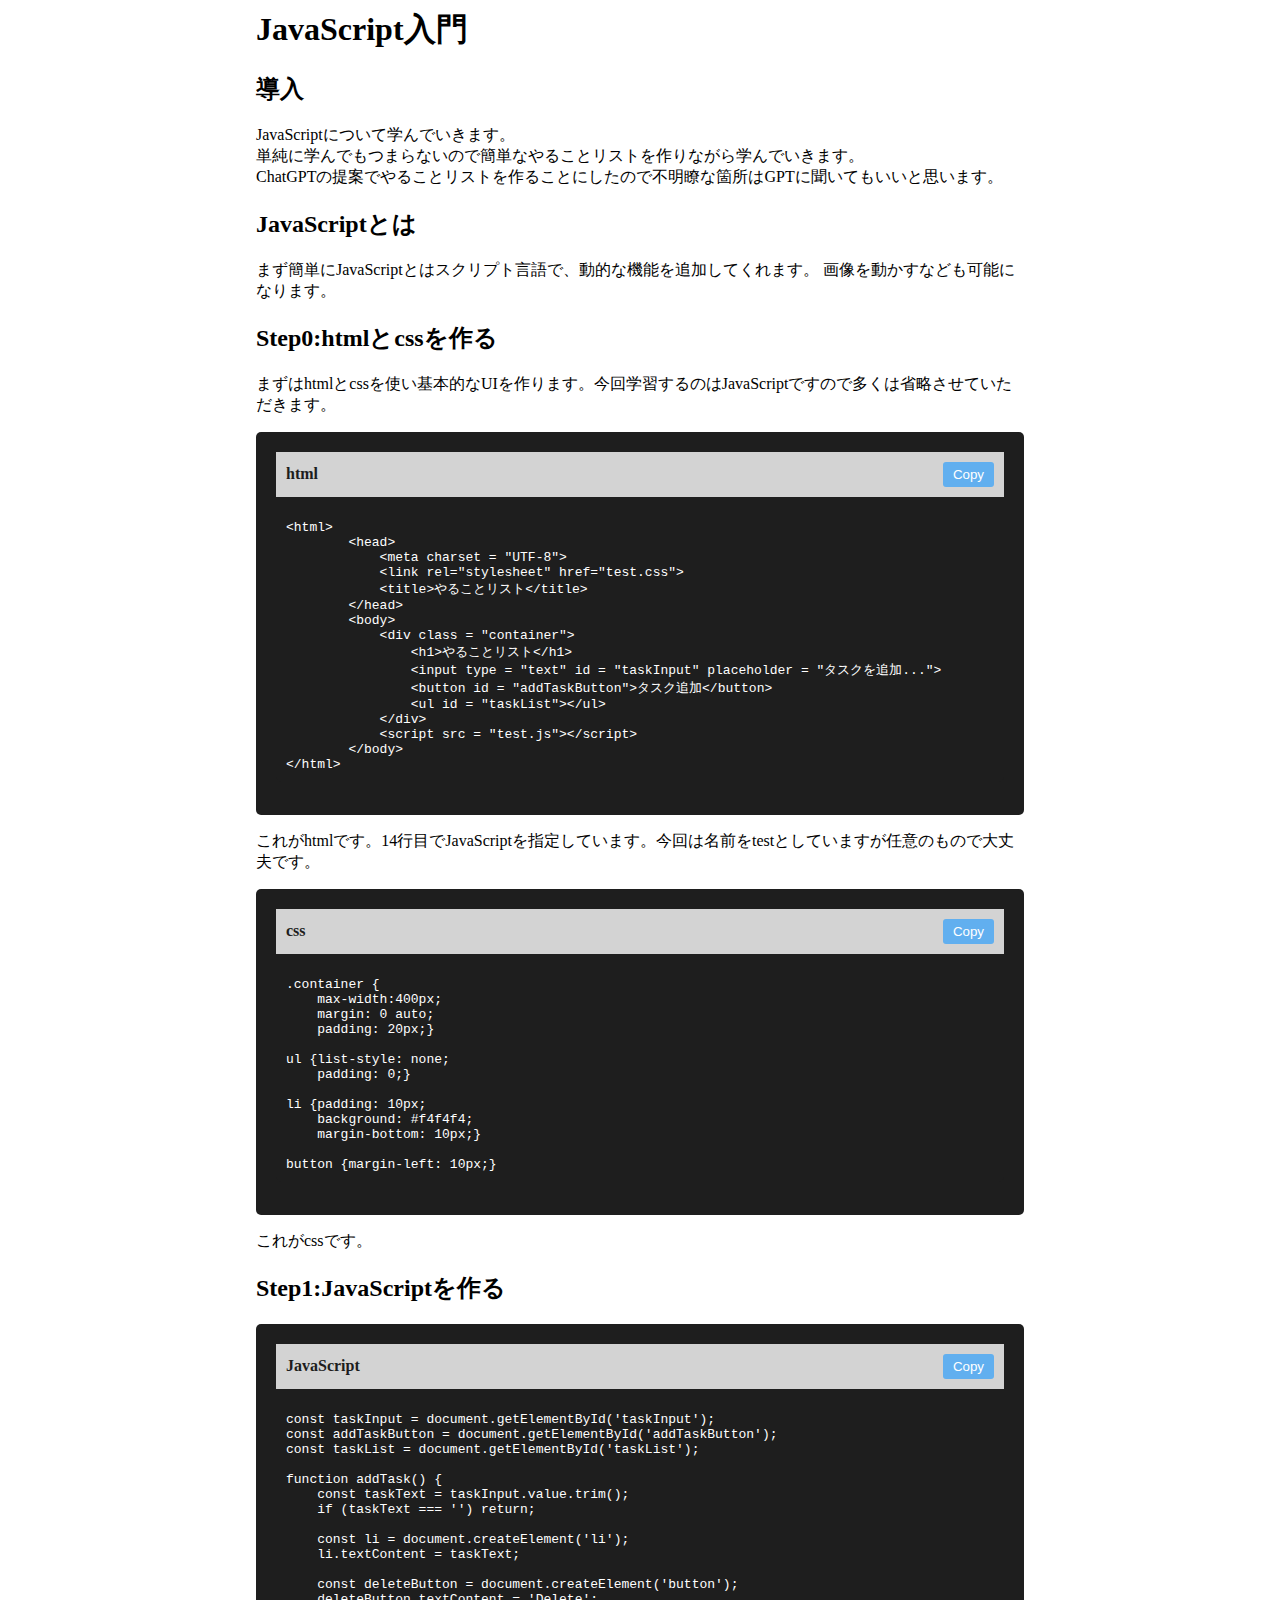
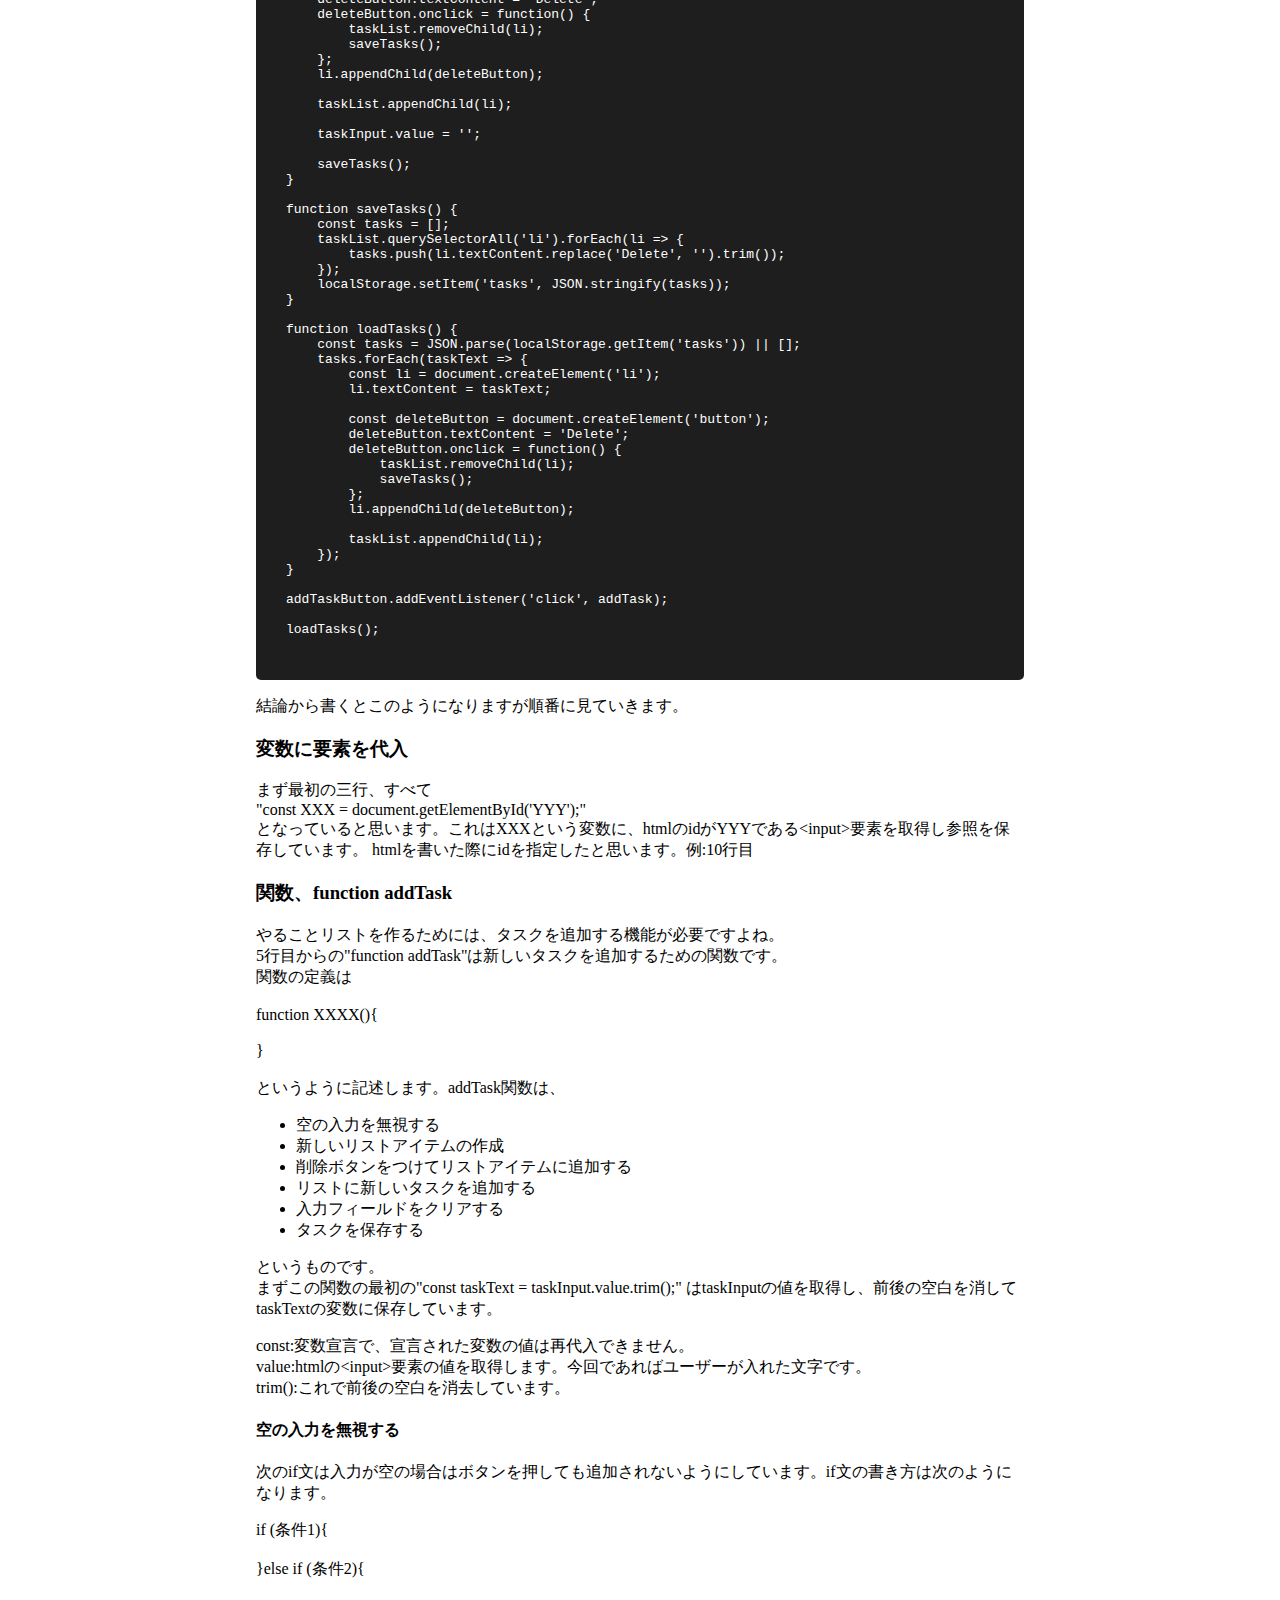
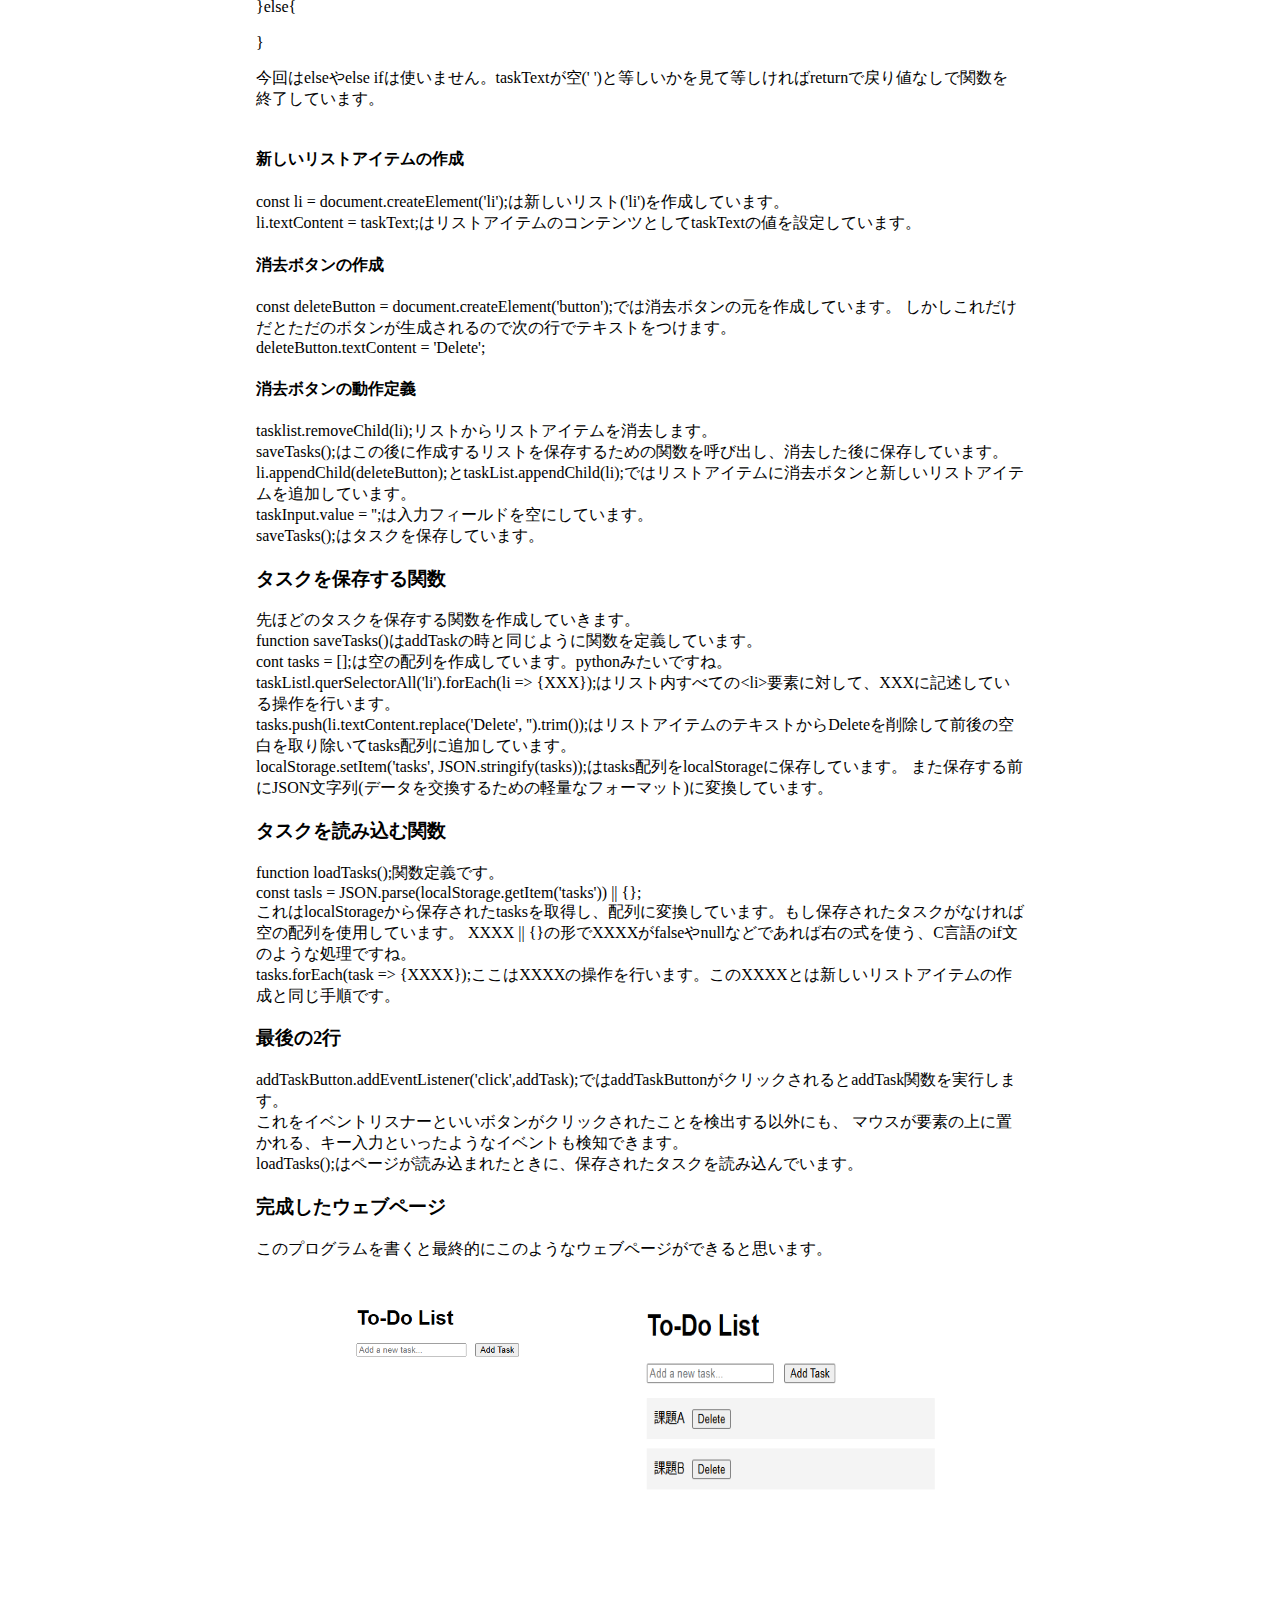
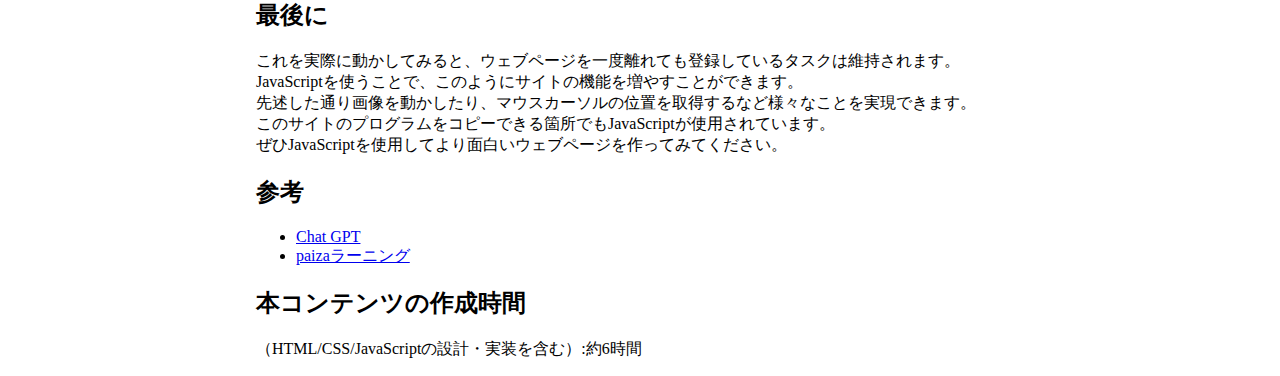
<file: index.html>
<html lang = "jp">
<head>
    <meta charset="utf-8">
    <title>JavaScript入門</title>
    <link rel="stylesheet" href="a.css">
</head>
<body>
    <div class="container">
        <h1>JavaScript入門</h1>
        <h2>導入</h2>
        <p>JavaScriptについて学んでいきます。<br>
            単純に学んでもつまらないので簡単なやることリストを作りながら学んでいきます。<br>
            ChatGPTの提案でやることリストを作ることにしたので不明瞭な箇所はGPTに聞いてもいいと思います。<br>
        </p>

        <h2>JavaScriptとは</h2>
        <p>
            まず簡単にJavaScriptとはスクリプト言語で、動的な機能を追加してくれます。
            画像を動かすなども可能になります。
        </p>

        <h2>Step0:htmlとcssを作る</h2>
        <P>
            まずはhtmlとcssを使い基本的なUIを作ります。今回学習するのはJavaScriptですので多くは省略させていただきます。
        </P>
        <div class = "code-container">
            <div class = "title-bar">
                <span class = "code-title">html</span>
                    <button class = "copy-button" onclick = "copyCode('code1')">Copy</button>
                </div>
            <pre class = "code-block"><code id = "code1">&lt;html&gt;
        &lt;head&gt;
            &lt;meta charset = "UTF-8"&gt;
            &lt;link rel="stylesheet" href="test.css"&gt;
            &lt;title&gt;やることリスト&lt;/title&gt;
        &lt;/head&gt;
        &lt;body&gt;
            &lt;div class = "container"&gt;
                &lt;h1&gt;やることリスト&lt;/h1&gt;
                &lt;input type = "text" id = "taskInput" placeholder = "タスクを追加..."&gt;
                &lt;button id = "addTaskButton"&gt;タスク追加&lt;/button&gt;
                &lt;ul id = "taskList"&gt;&lt;/ul&gt;
            &lt;/div&gt;
            &lt;script src = "test.js"&gt;&lt;/script&gt;
        &lt;/body&gt;
&lt;/html&gt;</code></pre>
            <div id = "copy-notification1" class="hidden">Code copied to clipboard!</div>
    </div>
    <p>
        これがhtmlです。14行目でJavaScriptを指定しています。今回は名前をtestとしていますが任意のもので大丈夫です。<br>
    </p>

    <div class = "code-container">
        <div class = "title-bar">
            <span class = "code-title">css</span>
                <button class = "copy-button" onclick = "copyCode('code2')">Copy</button>
            </div>
        <pre class = "code-block"><code id = "code2">.container {
    max-width:400px; 
    margin: 0 auto;
    padding: 20px;}
    
ul {list-style: none;
    padding: 0;}
    
li {padding: 10px; 
    background: #f4f4f4; 
    margin-bottom: 10px;}
                
button {margin-left: 10px;}</code></pre>
        <div id = "copy-notification2" class = "hidden">Code copied to clipboard!</div>
    </div>
    <p>
        これがcssです。
    </p>

    <h2>Step1:JavaScriptを作る</h2>

    <div class = "code-container">
        <div class = "title-bar">
            <span class = "code-title">JavaScript</span>
                <button class = "copy-button" onclick = "copyCode('code3')">Copy</button>
            </div>
        <pre class = "code-block"><code id = "code3">const taskInput = document.getElementById('taskInput');
const addTaskButton = document.getElementById('addTaskButton');
const taskList = document.getElementById('taskList');

function addTask() {
    const taskText = taskInput.value.trim();
    if (taskText === '') return;

    const li = document.createElement('li');
    li.textContent = taskText;

    const deleteButton = document.createElement('button');
    deleteButton.textContent = 'Delete';
    deleteButton.onclick = function() {
        taskList.removeChild(li);
        saveTasks();
    };
    li.appendChild(deleteButton);

    taskList.appendChild(li);

    taskInput.value = '';

    saveTasks();
}

function saveTasks() {
    const tasks = [];
    taskList.querySelectorAll('li').forEach(li => {
        tasks.push(li.textContent.replace('Delete', '').trim());
    });
    localStorage.setItem('tasks', JSON.stringify(tasks));
}

function loadTasks() {
    const tasks = JSON.parse(localStorage.getItem('tasks')) || [];
    tasks.forEach(taskText => {
        const li = document.createElement('li');
        li.textContent = taskText;

        const deleteButton = document.createElement('button');
        deleteButton.textContent = 'Delete';
        deleteButton.onclick = function() {
            taskList.removeChild(li);
            saveTasks();
        };
        li.appendChild(deleteButton);

        taskList.appendChild(li);
    });
}

addTaskButton.addEventListener('click', addTask);

loadTasks();</code></pre>
        <div id = "copy-notification3" class = "hidden">Code copied to clipboard!</div>
    </div>

    <p>
        結論から書くとこのようになりますが順番に見ていきます。<br>
        <h3>変数に要素を代入</h3>
        まず最初の三行、すべて<br>
        "const XXX = document.getElementById('YYY');"<br>
        となっていると思います。これはXXXという変数に、htmlのidがYYYである&lt;input&gt;要素を取得し参照を保存しています。
        htmlを書いた際にidを指定したと思います。例:10行目
    </p>

    <p>
        <h3>関数、function addTask</h3>
        やることリストを作るためには、タスクを追加する機能が必要ですよね。<br>
        5行目からの"function addTask"は新しいタスクを追加するための関数です。<br>
        関数の定義は<br>
        <br>
        function XXXX(){<br>
        <br>
        }<br>
        <br>
        というように記述します。addTask関数は、<br>
        <ul>
            <li>空の入力を無視する</li>
            <li>新しいリストアイテムの作成</li>
            <li>削除ボタンをつけてリストアイテムに追加する</li>
            <li>リストに新しいタスクを追加する</li>
            <li>入力フィールドをクリアする</li>
            <li>タスクを保存する</li>
        </ul>
        というものです。<br>
        まずこの関数の最初の"const taskText = taskInput.value.trim();"
        はtaskInputの値を取得し、前後の空白を消してtaskTextの変数に保存しています。<br>
        <p class = codeex>
            const:変数宣言で、宣言された変数の値は再代入できません。<br>
            value:htmlの&lt;input&gt;要素の値を取得します。今回であればユーザーが入れた文字です。<br>
            trim():これで前後の空白を消去しています。<br>
        </p>

        <h4>空の入力を無視する</h4>
        次のif文は入力が空の場合はボタンを押しても追加されないようにしています。if文の書き方は次のようになります。<br>
        <p class = codeex>
            if (条件1){<br>
            <br>
            }else if (条件2){<br>
            <br>
            }else{<br>
            <br>
            }
        </p>
        今回はelseやelse ifは使いません。taskTextが空(' ')と等しいかを見て等しければreturnで戻り値なしで関数を終了しています。<br>
        <br>
        <h4>新しいリストアイテムの作成</h4>
        const li = document.createElement('li');は新しいリスト('li')を作成しています。<br>
        li.textContent = taskText;はリストアイテムのコンテンツとしてtaskTextの値を設定しています。<br>
        <h4>消去ボタンの作成</h4>
        const deleteButton = document.createElement('button');では消去ボタンの元を作成しています。
        しかしこれだけだとただのボタンが生成されるので次の行でテキストをつけます。<br>
        deleteButton.textContent = 'Delete';<br>
        <h4>消去ボタンの動作定義</h4>
        tasklist.removeChild(li);リストからリストアイテムを消去します。<br>
        saveTasks();はこの後に作成するリストを保存するための関数を呼び出し、消去した後に保存しています。<br>
        li.appendChild(deleteButton);とtaskList.appendChild(li);ではリストアイテムに消去ボタンと新しいリストアイテムを追加しています。<br>
        taskInput.value = '';は入力フィールドを空にしています。<br>
        saveTasks();はタスクを保存しています。
    </p>

    <h3>タスクを保存する関数</h3>
    <p>
        先ほどのタスクを保存する関数を作成していきます。<br>
        function saveTasks()はaddTaskの時と同じように関数を定義しています。<br>
        cont tasks = [];は空の配列を作成しています。pythonみたいですね。<br>
        taskListl.querSelectorAll('li').forEach(li => {XXX});はリスト内すべての&lt;li&gt;要素に対して、XXXに記述している操作を行います。<br>
        tasks.push(li.textContent.replace('Delete', '').trim());はリストアイテムのテキストからDeleteを削除して前後の空白を取り除いてtasks配列に追加しています。<br>
        localStorage.setItem('tasks', JSON.stringify(tasks));はtasks配列をlocalStorageに保存しています。
        また保存する前にJSON文字列(データを交換するための軽量なフォーマット)に変換しています。<br>
    </p>

    <h3>タスクを読み込む関数</h3>
    <p>
        function loadTasks();関数定義です。<br>
        const tasls = JSON.parse(localStorage.getItem('tasks')) || {};<br>
        これはlocalStorageから保存されたtasksを取得し、配列に変換しています。もし保存されたタスクがなければ空の配列を使用しています。
        XXXX || {}の形でXXXXがfalseやnullなどであれば右の式を使う、C言語のif文のような処理ですね。<br>
        tasks.forEach(task => {XXXX});ここはXXXXの操作を行います。このXXXXとは新しいリストアイテムの作成と同じ手順です。<br>
    </p>

    <h3>最後の2行</h3>
    <p>
        addTaskButton.addEventListener('click',addTask);ではaddTaskButtonがクリックされるとaddTask関数を実行します。<br>
        これをイベントリスナーといいボタンがクリックされたことを検出する以外にも、
        マウスが要素の上に置かれる、キー入力といったようなイベントも検知できます。<br>
        loadTasks();はページが読み込まれたときに、保存されたタスクを読み込んでいます。
    </p>

    <h3>完成したウェブページ</h3>
    <p>
        このプログラムを書くと最終的にこのようなウェブページができると思います。
    </p>
    <img src="To-do-listA.png" alt = "To do list" width="350" height="300">
    <img src="To-do-listB.png" alt = "To do list" width="370" height="300">
    
    <h2>最後に</h2>
    <p>
        これを実際に動かしてみると、ウェブページを一度離れても登録しているタスクは維持されます。<br>
        JavaScriptを使うことで、このようにサイトの機能を増やすことができます。<br>
        先述した通り画像を動かしたり、マウスカーソルの位置を取得するなど様々なことを実現できます。<br>
        このサイトのプログラムをコピーできる箇所でもJavaScriptが使用されています。<br>
        ぜひJavaScriptを使用してより面白いウェブページを作ってみてください。
    </p>

    <h2>参考</h2>
    <ul>
        <li><a href="https://chatgpt.com/">Chat GPT</a></li>
        <li><a href="https://paiza.jp/works">paizaラーニング</a></li>
    </ul>

    <h2>本コンテンツの作成時間</h2>
    <p>
        （HTML/CSS/JavaScriptの設計・実装を含む）:約6時間
    </p>

    <script src="a.js"></script>

</body>
</html>
</file>
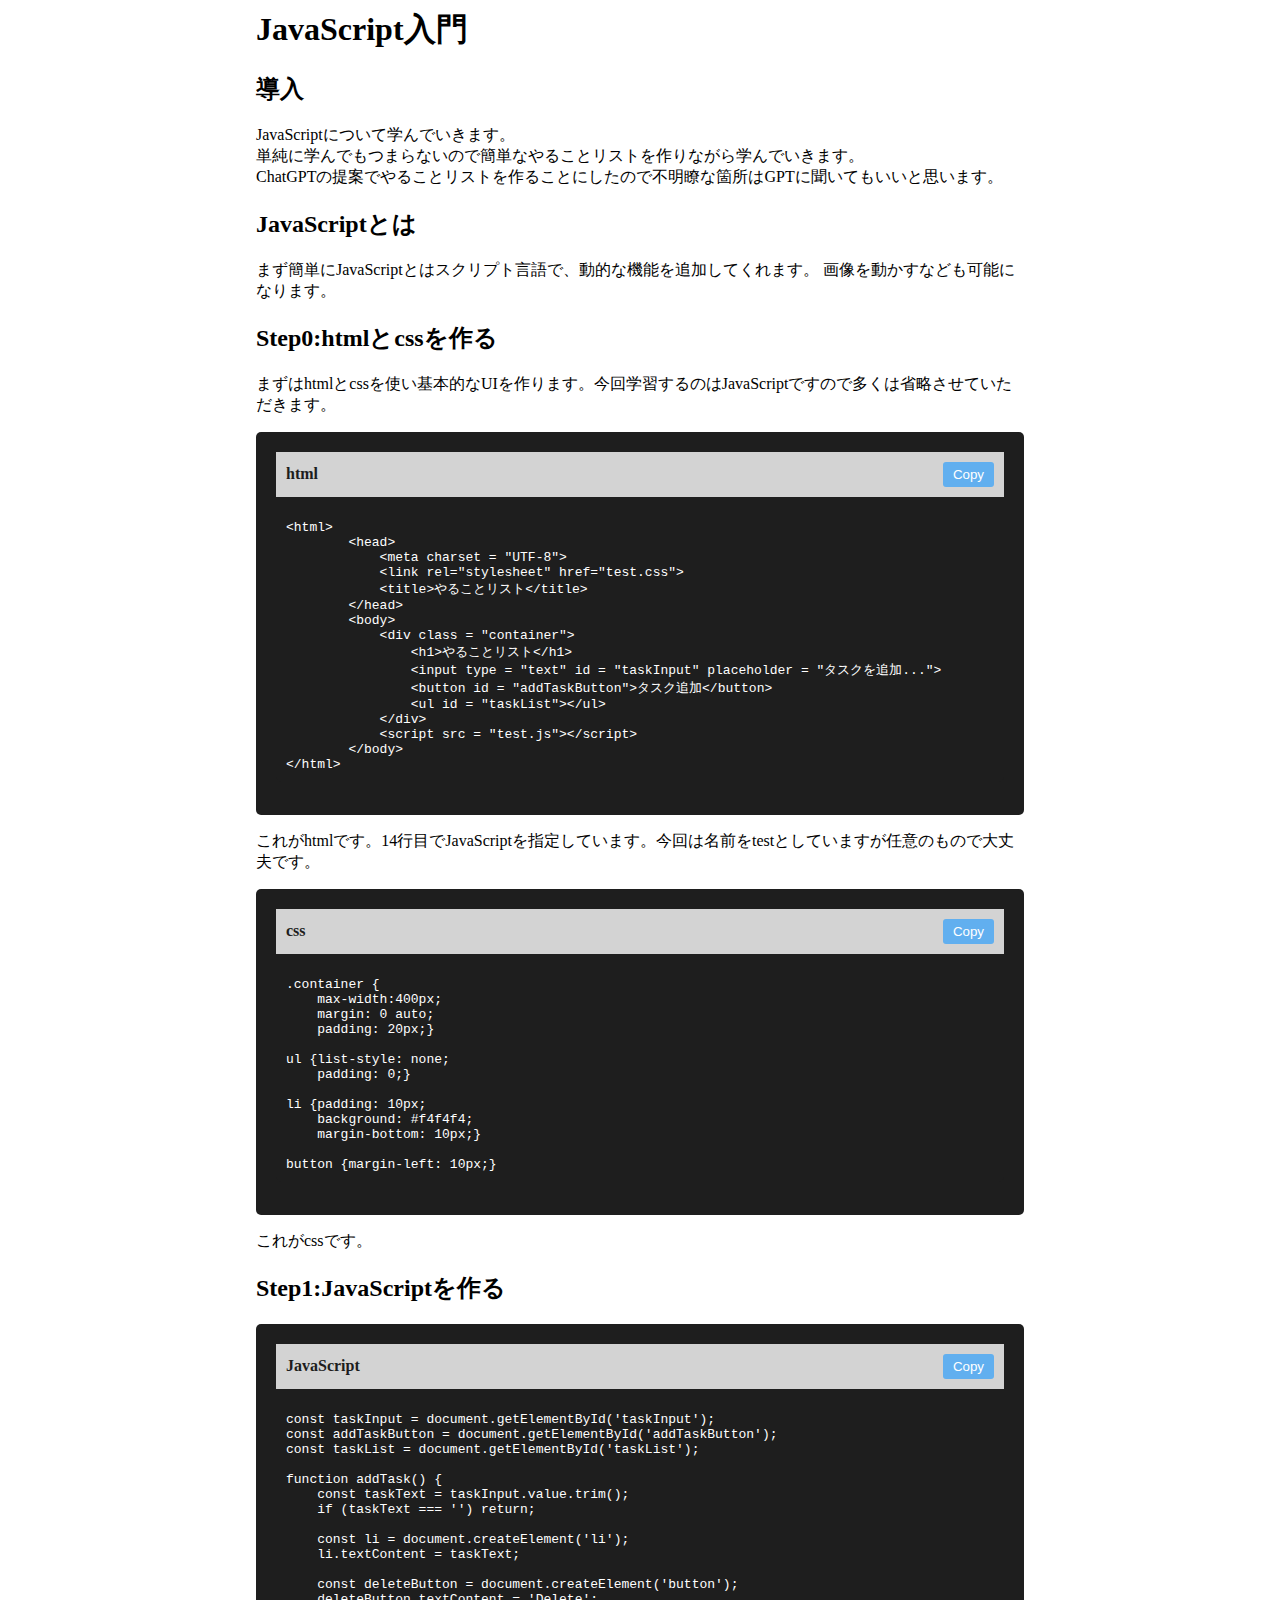
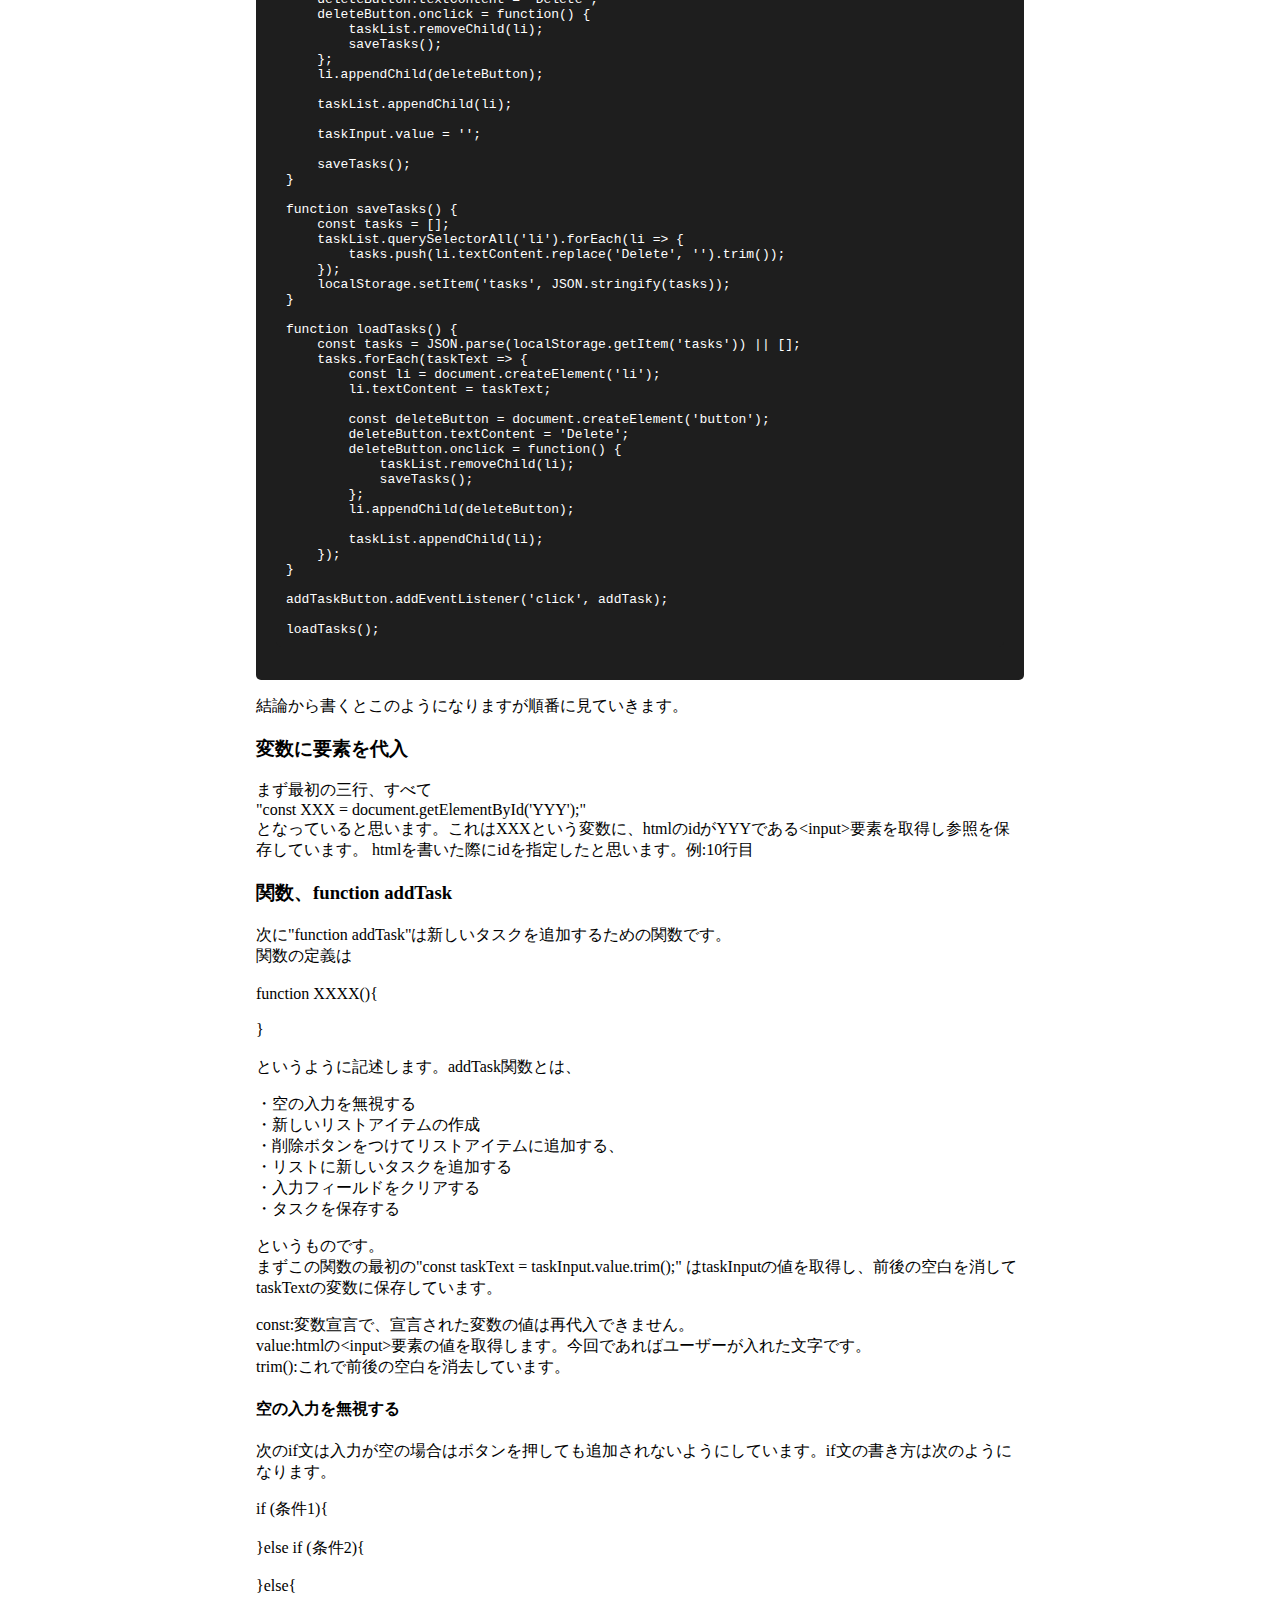
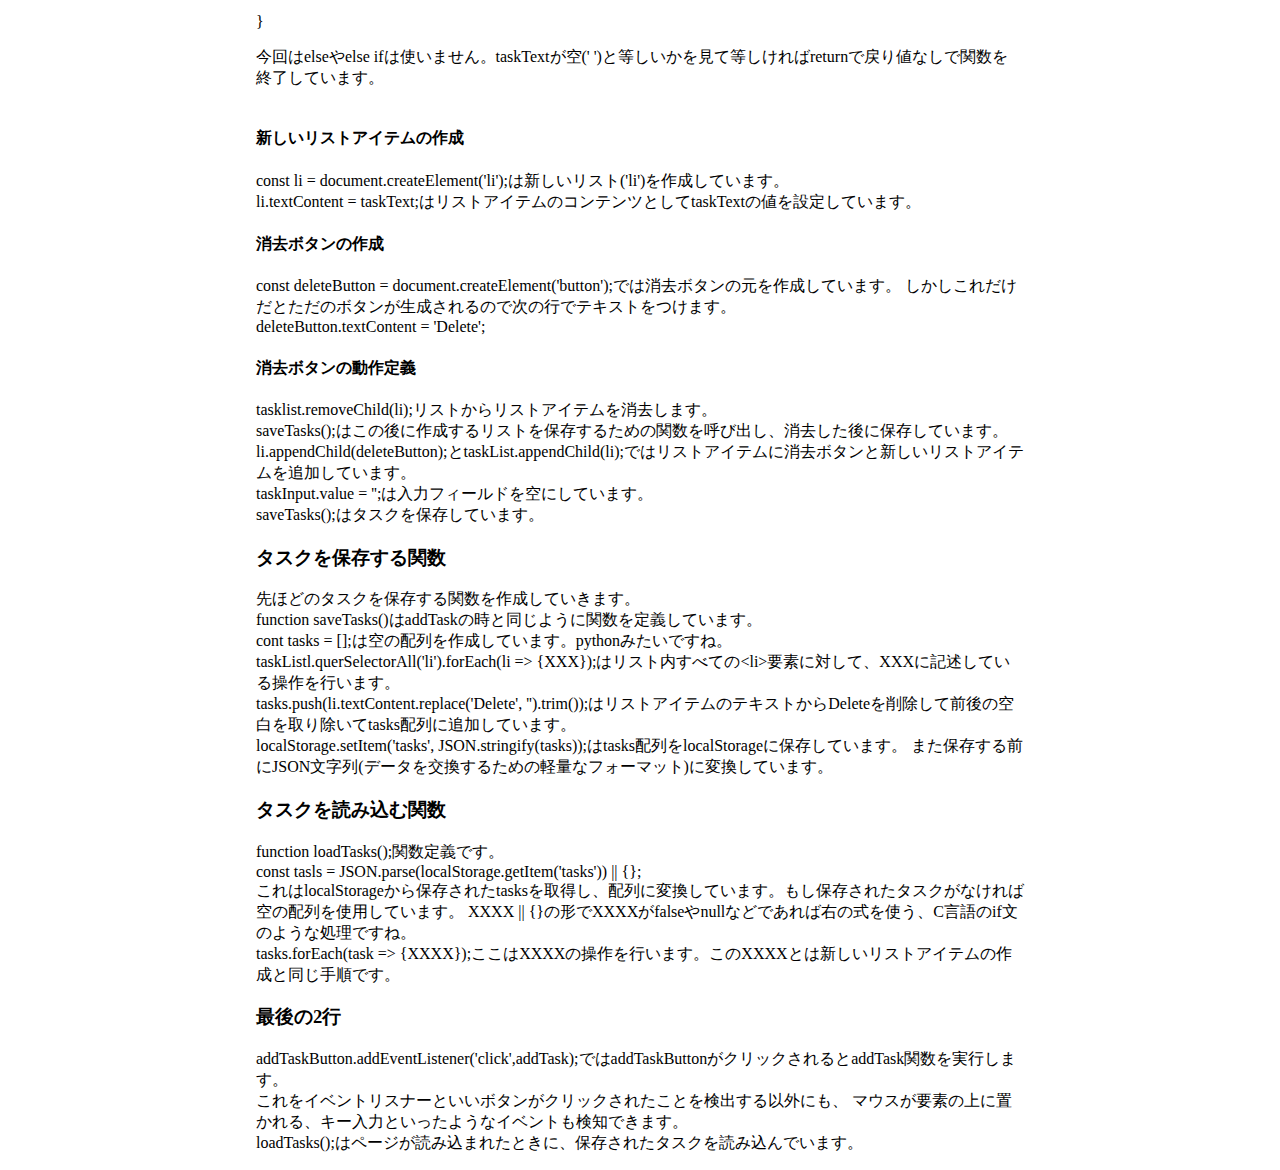
<file: a.html>
<html lang = "jp">
<head>
    <meta charset="utf-8">
    <title>Page A</title>
    <link rel="stylesheet" href="a.css">
</head>
<body>
    <div class="container">
        <h1>JavaScript入門</h1>
        <h2>導入</h2>
        <p>JavaScriptについて学んでいきます。<br>
            単純に学んでもつまらないので簡単なやることリストを作りながら学んでいきます。<br>
            ChatGPTの提案でやることリストを作ることにしたので不明瞭な箇所はGPTに聞いてもいいと思います。<br>
        </p>

        <h2>JavaScriptとは</h2>
        <p>
            まず簡単にJavaScriptとはスクリプト言語で、動的な機能を追加してくれます。
            画像を動かすなども可能になります。
        </p>

        <h2>Step0:htmlとcssを作る</h2>
        <P>
            まずはhtmlとcssを使い基本的なUIを作ります。今回学習するのはJavaScriptですので多くは省略させていただきます。
        </P>
        <div class = "code-container">
            <div class = "title-bar">
                <span class = "code-title">html</span>
                    <button class = "copy-button" onclick = "copyCode('code1')">Copy</button>
                </div>
            <pre class = "code-block"><code id = "code1">&lt;html&gt;
        &lt;head&gt;
            &lt;meta charset = "UTF-8"&gt;
            &lt;link rel="stylesheet" href="test.css"&gt;
            &lt;title&gt;やることリスト&lt;/title&gt;
        &lt;/head&gt;
        &lt;body&gt;
            &lt;div class = "container"&gt;
                &lt;h1&gt;やることリスト&lt;/h1&gt;
                &lt;input type = "text" id = "taskInput" placeholder = "タスクを追加..."&gt;
                &lt;button id = "addTaskButton"&gt;タスク追加&lt;/button&gt;
                &lt;ul id = "taskList"&gt;&lt;/ul&gt;
            &lt;/div&gt;
            &lt;script src = "test.js"&gt;&lt;/script&gt;
        &lt;/body&gt;
&lt;/html&gt;</code></pre>
            <div id = "copy-notification1" class="hidden">Code copied to clipboard!</div>
    </div>
    <p>
        これがhtmlです。14行目でJavaScriptを指定しています。今回は名前をtestとしていますが任意のもので大丈夫です。<br>
    </p>

    <div class = "code-container">
        <div class = "title-bar">
            <span class = "code-title">css</span>
                <button class = "copy-button" onclick = "copyCode('code2')">Copy</button>
            </div>
        <pre class = "code-block"><code id = "code2">.container {
    max-width:400px; 
    margin: 0 auto;
    padding: 20px;}
    
ul {list-style: none;
    padding: 0;}
    
li {padding: 10px; 
    background: #f4f4f4; 
    margin-bottom: 10px;}
                
button {margin-left: 10px;}</code></pre>
        <div id = "copy-notification2" class = "hidden">Code copied to clipboard!</div>
    </div>
    <p>
        これがcssです。
    </p>

    <h2>Step1:JavaScriptを作る</h2>

    <div class = "code-container">
        <div class = "title-bar">
            <span class = "code-title">JavaScript</span>
                <button class = "copy-button" onclick = "copyCode('code3')">Copy</button>
            </div>
        <pre class = "code-block"><code id = "code3">const taskInput = document.getElementById('taskInput');
const addTaskButton = document.getElementById('addTaskButton');
const taskList = document.getElementById('taskList');

function addTask() {
    const taskText = taskInput.value.trim();
    if (taskText === '') return;

    const li = document.createElement('li');
    li.textContent = taskText;

    const deleteButton = document.createElement('button');
    deleteButton.textContent = 'Delete';
    deleteButton.onclick = function() {
        taskList.removeChild(li);
        saveTasks();
    };
    li.appendChild(deleteButton);

    taskList.appendChild(li);

    taskInput.value = '';

    saveTasks();
}

function saveTasks() {
    const tasks = [];
    taskList.querySelectorAll('li').forEach(li => {
        tasks.push(li.textContent.replace('Delete', '').trim());
    });
    localStorage.setItem('tasks', JSON.stringify(tasks));
}

function loadTasks() {
    const tasks = JSON.parse(localStorage.getItem('tasks')) || [];
    tasks.forEach(taskText => {
        const li = document.createElement('li');
        li.textContent = taskText;

        const deleteButton = document.createElement('button');
        deleteButton.textContent = 'Delete';
        deleteButton.onclick = function() {
            taskList.removeChild(li);
            saveTasks();
        };
        li.appendChild(deleteButton);

        taskList.appendChild(li);
    });
}

addTaskButton.addEventListener('click', addTask);

loadTasks();</code></pre>
        <div id = "copy-notification3" class = "hidden">Code copied to clipboard!</div>
    </div>

    <p>
        結論から書くとこのようになりますが順番に見ていきます。<br>
        <h3>変数に要素を代入</h3>
        まず最初の三行、すべて<br>
        "const XXX = document.getElementById('YYY');"<br>
        となっていると思います。これはXXXという変数に、htmlのidがYYYである&lt;input&gt;要素を取得し参照を保存しています。
        htmlを書いた際にidを指定したと思います。例:10行目
    </p>

    <p>
        <h3>関数、function addTask</h3>
        次に"function addTask"は新しいタスクを追加するための関数です。<br>
        関数の定義は<br>
        <br>
        function XXXX(){<br>
        <br>
        }<br>
        <br>
        というように記述します。addTask関数とは、<br>
        <p class = kazyougaki>
            ・空の入力を無視する<br>
            ・新しいリストアイテムの作成<br>
            ・削除ボタンをつけてリストアイテムに追加する、<br>
            ・リストに新しいタスクを追加する<br>
            ・入力フィールドをクリアする<br>
            ・タスクを保存する<br>
        </p>
        というものです。<br>
        まずこの関数の最初の"const taskText = taskInput.value.trim();"
        はtaskInputの値を取得し、前後の空白を消してtaskTextの変数に保存しています。<br>
        <p class = codeex>
            const:変数宣言で、宣言された変数の値は再代入できません。<br>
            value:htmlの&lt;input&gt;要素の値を取得します。今回であればユーザーが入れた文字です。<br>
            trim():これで前後の空白を消去しています。<br>
        </p>

        <h4>空の入力を無視する</h4>
        次のif文は入力が空の場合はボタンを押しても追加されないようにしています。if文の書き方は次のようになります。<br>
        <p class = codeex>
            if (条件1){<br>
            <br>
            }else if (条件2){<br>
            <br>
            }else{<br>
            <br>
            }
        </p>
        今回はelseやelse ifは使いません。taskTextが空(' ')と等しいかを見て等しければreturnで戻り値なしで関数を終了しています。<br>
        <br>
        <h4>新しいリストアイテムの作成</h4>
        const li = document.createElement('li');は新しいリスト('li')を作成しています。<br>
        li.textContent = taskText;はリストアイテムのコンテンツとしてtaskTextの値を設定しています。<br>
        <h4>消去ボタンの作成</h4>
        const deleteButton = document.createElement('button');では消去ボタンの元を作成しています。
        しかしこれだけだとただのボタンが生成されるので次の行でテキストをつけます。<br>
        deleteButton.textContent = 'Delete';<br>
        <h4>消去ボタンの動作定義</h4>
        tasklist.removeChild(li);リストからリストアイテムを消去します。<br>
        saveTasks();はこの後に作成するリストを保存するための関数を呼び出し、消去した後に保存しています。<br>
        li.appendChild(deleteButton);とtaskList.appendChild(li);ではリストアイテムに消去ボタンと新しいリストアイテムを追加しています。<br>
        taskInput.value = '';は入力フィールドを空にしています。<br>
        saveTasks();はタスクを保存しています。
    </p>

    <h3>タスクを保存する関数</h3>
    <p>
        先ほどのタスクを保存する関数を作成していきます。<br>
        function saveTasks()はaddTaskの時と同じように関数を定義しています。<br>
        cont tasks = [];は空の配列を作成しています。pythonみたいですね。<br>
        taskListl.querSelectorAll('li').forEach(li => {XXX});はリスト内すべての&lt;li&gt;要素に対して、XXXに記述している操作を行います。<br>
        tasks.push(li.textContent.replace('Delete', '').trim());はリストアイテムのテキストからDeleteを削除して前後の空白を取り除いてtasks配列に追加しています。<br>
        localStorage.setItem('tasks', JSON.stringify(tasks));はtasks配列をlocalStorageに保存しています。
        また保存する前にJSON文字列(データを交換するための軽量なフォーマット)に変換しています。<br>
    </p>

    <h3>タスクを読み込む関数</h3>
    <p>
        function loadTasks();関数定義です。<br>
        const tasls = JSON.parse(localStorage.getItem('tasks')) || {};<br>
        これはlocalStorageから保存されたtasksを取得し、配列に変換しています。もし保存されたタスクがなければ空の配列を使用しています。
        XXXX || {}の形でXXXXがfalseやnullなどであれば右の式を使う、C言語のif文のような処理ですね。<br>
        tasks.forEach(task => {XXXX});ここはXXXXの操作を行います。このXXXXとは新しいリストアイテムの作成と同じ手順です。<br>
    </p>

    <h3>最後の2行</h3>
    <p>
        addTaskButton.addEventListener('click',addTask);ではaddTaskButtonがクリックされるとaddTask関数を実行します。<br>
        これをイベントリスナーといいボタンがクリックされたことを検出する以外にも、
        マウスが要素の上に置かれる、キー入力といったようなイベントも検知できます。<br>
        loadTasks();はページが読み込まれたときに、保存されたタスクを読み込んでいます。
    </p>

    <script src="a.js"></script>

</body>
</html>
</file>
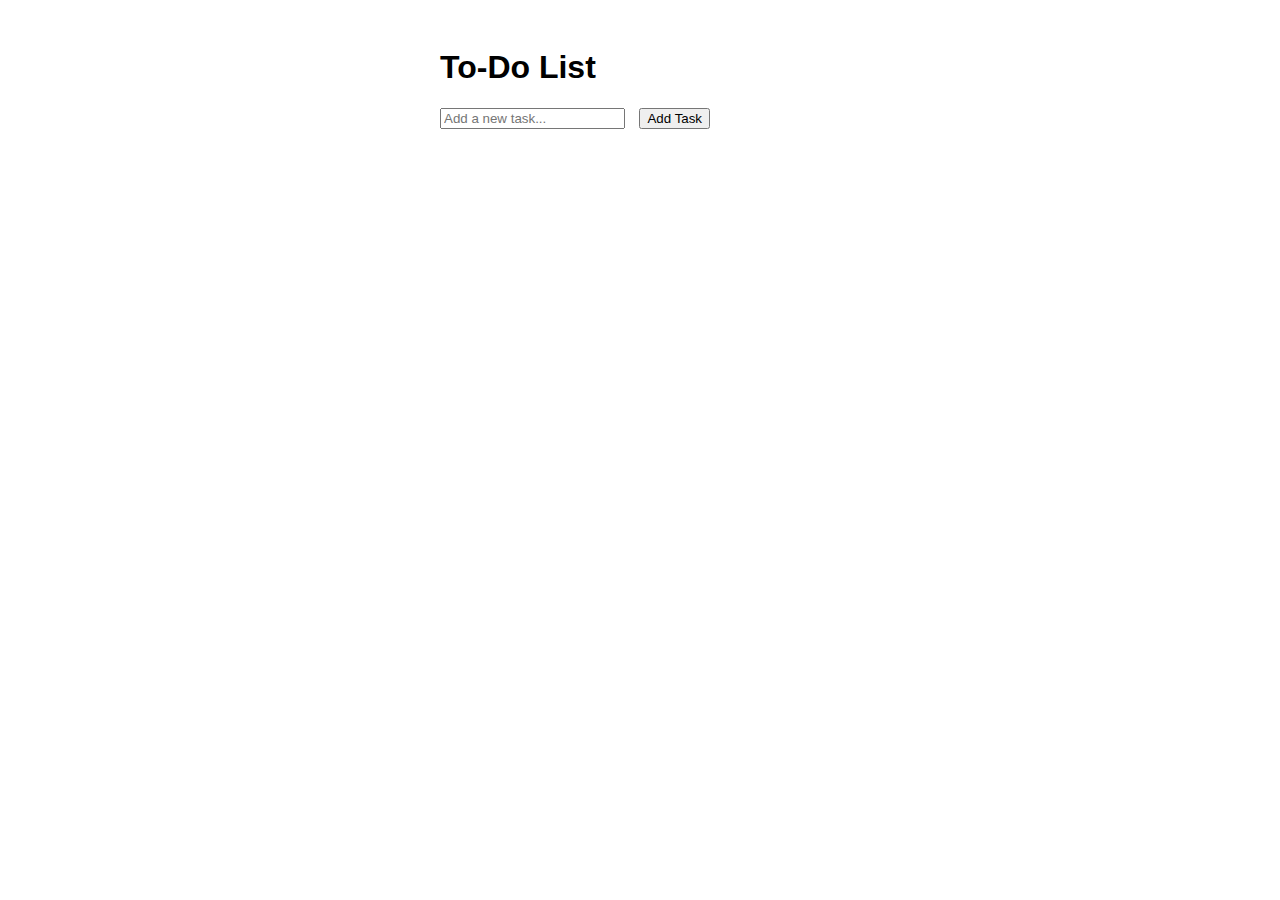
<file: sannkou/z.html>
<!DOCTYPE html>
<html lang="en">
<head>
  <meta charset="UTF-8">
  <meta name="viewport" content="width=device-width, initial-scale=1.0">
  <title>To-Do List</title>
  <style>
    body { font-family: Arial, sans-serif; }
    .container { max-width: 400px; margin: 0 auto; padding: 20px; }
    ul { list-style: none; padding: 0; }
    li { padding: 10px; background: #f4f4f4; margin-bottom: 10px; }
    button { margin-left: 10px; }
  </style>
</head>
<body>
  <div class="container">
    <h1>To-Do List</h1>
    <input type="text" id="taskInput" placeholder="Add a new task...">
    <button id="addTaskButton">Add Task</button>
    <ul id="taskList"></ul>
  </div>
  <script src="app.js"></script>
</body>
</html>
</file>
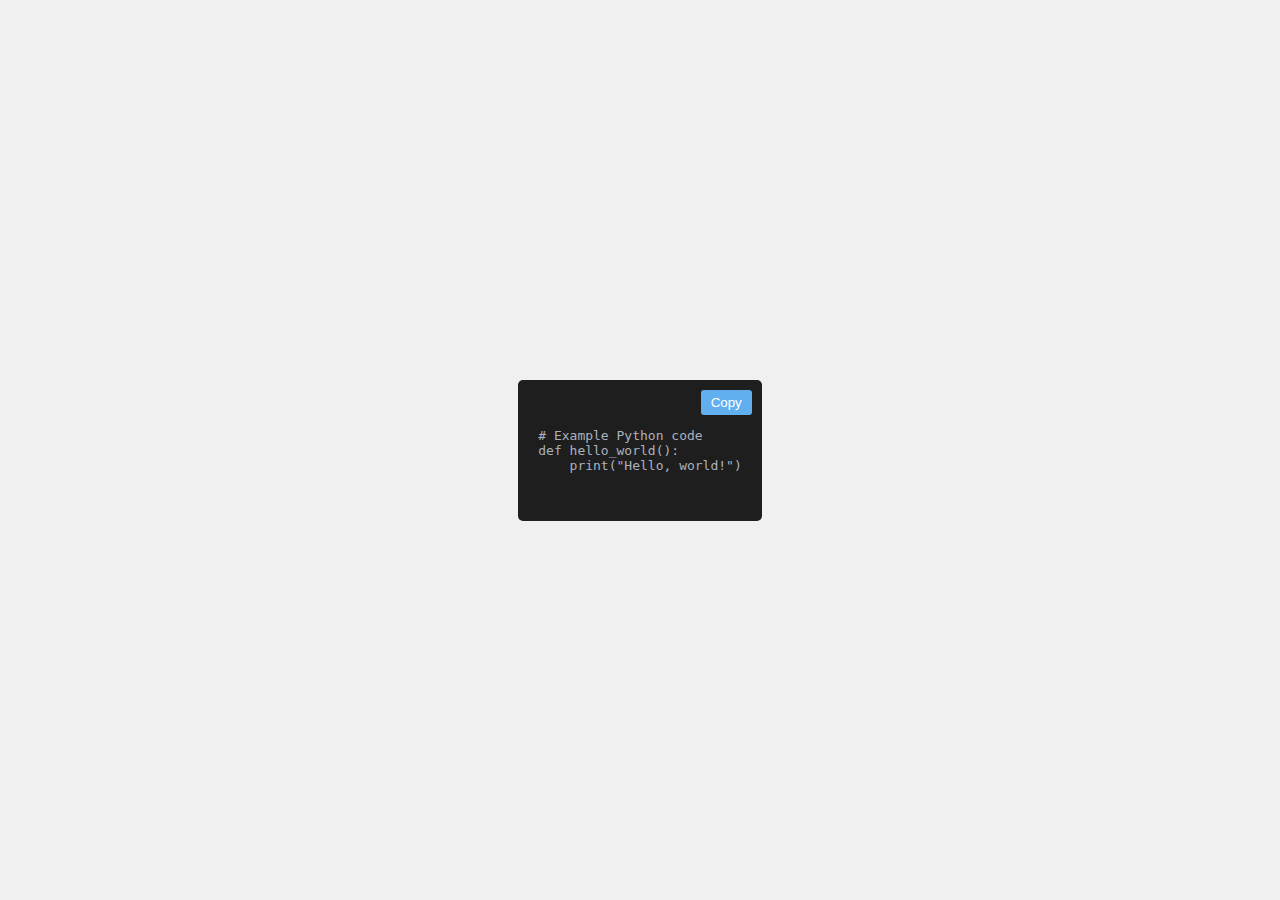
<file: sannkou/about_program/a.html>
<!DOCTYPE html>
<html lang="en">
<head>
    <meta charset="UTF-8">
    <meta name="viewport" content="width=device-width, initial-scale=1.0">
    <title>Code Example</title>
    <link rel="stylesheet" href="styles.css">
</head>
<body>
    <div class="code-container">
        <button class="copy-button" onclick="copyCode()">Copy</button>
        <pre class="code-block"><code id="code">
# Example Python code
def hello_world():
    print("Hello, world!")
        </code></pre>
        <div id="copy-notification" class="hidden">Code copied to clipboard!</div>
    </div>
    <script src="scripts.js"></script>
</body>
</html>
</file>
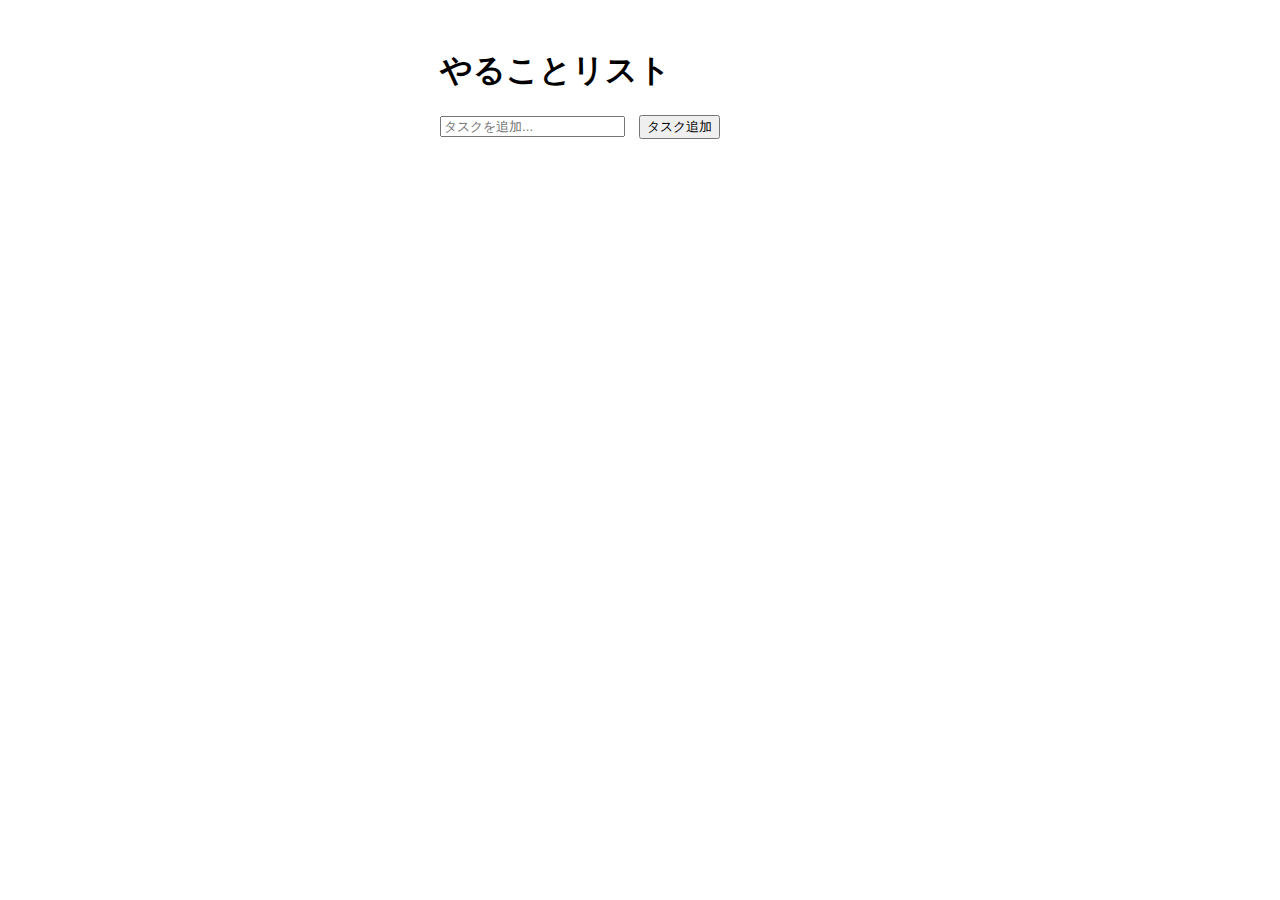
<file: sannkou/自作/test.html>
<html>
    <head>
        <meta charset = "UTF-8">
        <link rel="stylesheet" href="test.css">
        <title>やることリスト</title>
    </head>
    <body>
        <div class = "container">
            <h1>やることリスト</h1>
            <input type = "text" id = "taskInput" placeholder = "タスクを追加...">
            <button id = "addTaskButton">タスク追加</button>
            <ul id = "taskList"></ul>
        </div>
        <script src = "test.js"></script>
    </body>
</html>
</file>
<file: a.css>
body{
    display: flax;
    justify-content: center;
    padding: 0px 10px;
}

.container{
    max-width: 768;
    width: 100%;
    margin: 0 auto;
}

.code-container{
    position: relative;
    width: auto;
    background-color: #1e1e1e;
    padding: 20px;
    border-radius: 5px;
}

.title-bar{
    display: flex;
    justify-content: space-between;
    align-items: center;
    padding: 10px;
    background-color: #d3d3d3;
}

.code-title{
    color: #1d1d1d;
    font-weight: bold;
}

.copy-button{
    background-color: #61afef;
    color: white;
    border: none;
    padding: 5px 10px;
    border-radius: 3px;
    cursor: pointer;
}

.code-botton:hover{
    background-color: #4e8cd4;
}

.code-block {
    color: #ffffff;
    background-color: #1e1e1e;
    padding: 10px;
    border-radius: 0 0 5px 5px;
}

.hidden {
    display: none;
}

#copy-notification1 {
    position: absolute;
    bottom: 10px;
    right: 10px;
    background-color: #4caf50;
    color: white;
    padding: 5px 10px;
    border-radius: 3px;
}

#copy-notification2 {
    position: absolute;
    bottom: 10px;
    right: 10px;
    background-color: #4caf50;
    color: white;
    padding: 5px 10px;
    border-radius: 3px;
}

#copy-notification3 {
    position: absolute;
    bottom: 10px;
    right: 10px;
    background-color: #4caf50;
    color: white;
    padding: 5px 10px;
    border-radius: 3px;
}

html{
    font-family: "Roboto, sans-serif";
    font-weight: 400;
    font-size: normal;
}
</file>
<file: sannkou/about_program/styles.css>
/* styles.css */

body {
    font-family: Arial, sans-serif;
    background-color: #f0f0f0;
    color: #333;
    display: flex;
    justify-content: center;
    align-items: center;
    height: 100vh;
    margin: 0;
}

.code-container {
    position: relative;
    width: auto;
    background-color: #1e1e1e;
    padding: 20px;
    border-radius: 5px;
}

.copy-button {
    position: absolute;
    top: 10px;
    right: 10px;
    background-color: #61afef;
    color: white;
    border: none;
    padding: 5px 10px;
    border-radius: 3px;
    cursor: pointer;
}

.code-block {
    color: #abb2bf;
}

.hidden {
    display: none;
}

#copy-notification {
    position: absolute;
    bottom: 10px;
    right: 10px;
    background-color: #4caf50;
    color: white;
    padding: 5px 10px;
    border-radius: 3px;
}
</file>
<file: sannkou/自作/test.css>
.container {
    max-width:400px; 
    margin: 0 auto;
    padding: 20px;}

ul {list-style: none;
    padding: 0;}

li {padding: 10px; 
    background: #f4f4f4; 
    margin-bottom: 10px;}
    
button {margin-left: 10px;}
</file>
